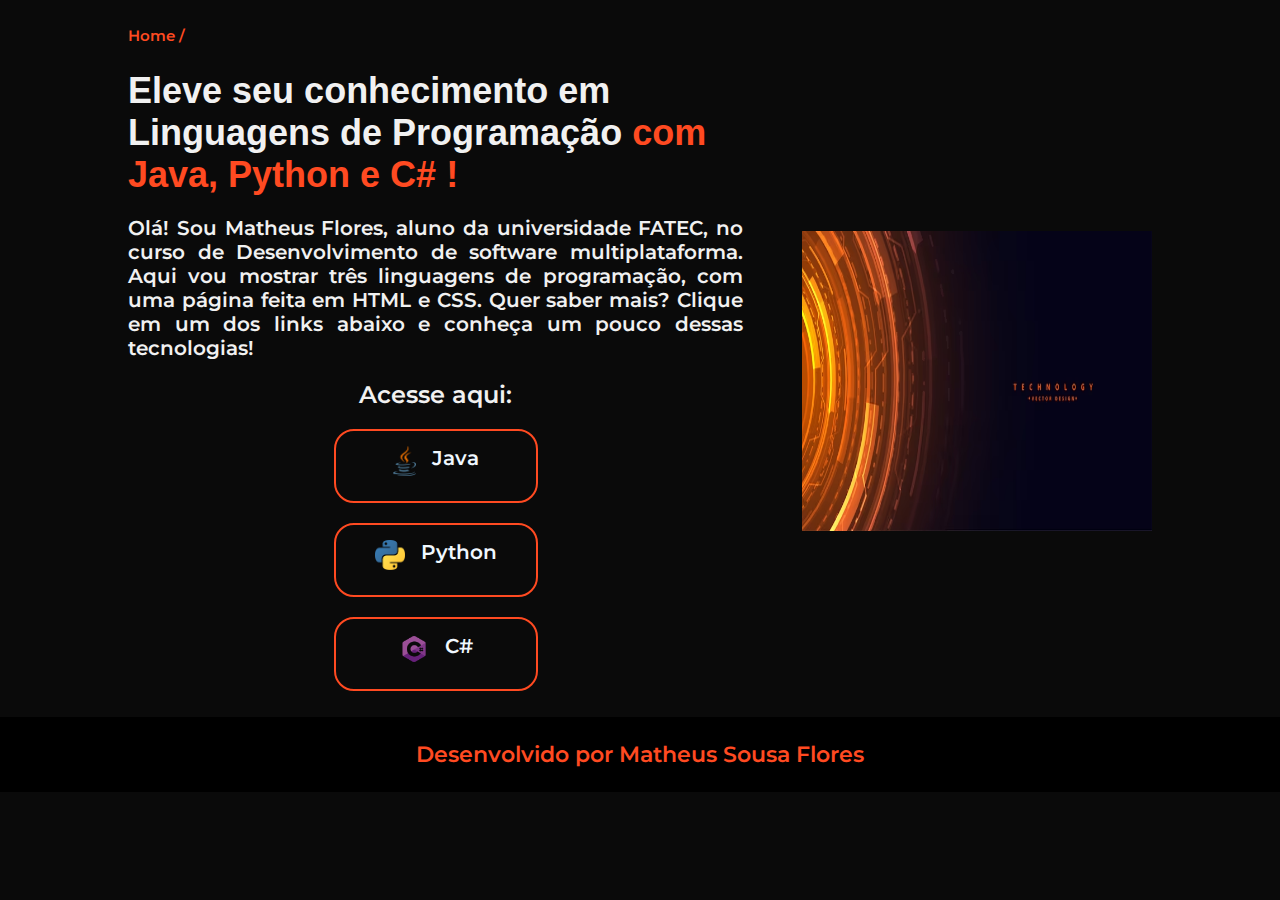
<file: DW-02/index.html>
<!DOCTYPE html>
<html lang="pt-br">
<head>
    <meta charset="UTF-8">
    <meta http-equiv="X-UA-Compatible" content="IE=edge">
    <meta name="viewport" content="width=device-width, initial-scale=1.0">
    <title>Linguagens</title>
    <link rel="stylesheet" href="style.css">
    <link rel="stylesheet" href="java.html">
    <link rel="stylesheet" href="python.html">
    <link rel="stylesheet" href="c.html">

</head>
<body>
    <header class="cabecalho">
        <nav class="cabecalho__menu">
            <a class="cabecalho__link" href="index.html"> Home /</a>
           
        </nav>
    </header>
    <main class="apresentacao"> 
        <section class="apresentacao__conteudo">
            <h1 class="apresentacao__conteudo__titulo">Eleve seu conhecimento em Linguagens de Programação<strong class="titulo-destaque"> com Java, Python e C# !</strong></h1>
            <p class="apresentacao__texto">Olá! Sou Matheus Flores, aluno da universidade FATEC, no curso de Desenvolvimento de software multiplataforma. Aqui vou mostrar três linguagens de programação, com uma página feita em HTML e CSS. Quer saber mais? Clique em um dos links abaixo e conheça um pouco dessas tecnologias! </p>
            <div class="linguagem__p">
                <h2 class="sub__titulo__links"> Acesse aqui:</h2>
                <a class="apresentacao__cor__links" href="java.html">
                    <img src="assets/java.png" width="23" height="30">
                    Java
                </a>
                <a class="apresentacao__cor__links" href="python.html">
                    <img src="assets/python.png" width="30" height="30" >
                    Python
                </a>
                <a class="apresentacao__cor__links" href="c.html">
                    <img src="assets/c2.png" width="30" height="30" >
                    C#
                </a>
        
            </div>
        </section>
        <img src="assets/abc.png" height="300" width="350" alt="imagem do home">
        

    
    </main>
    <footer class="rodape">
        <p>
            Desenvolvido por Matheus Sousa Flores
        </p>
    </footer>

</body>
</html>
</file>
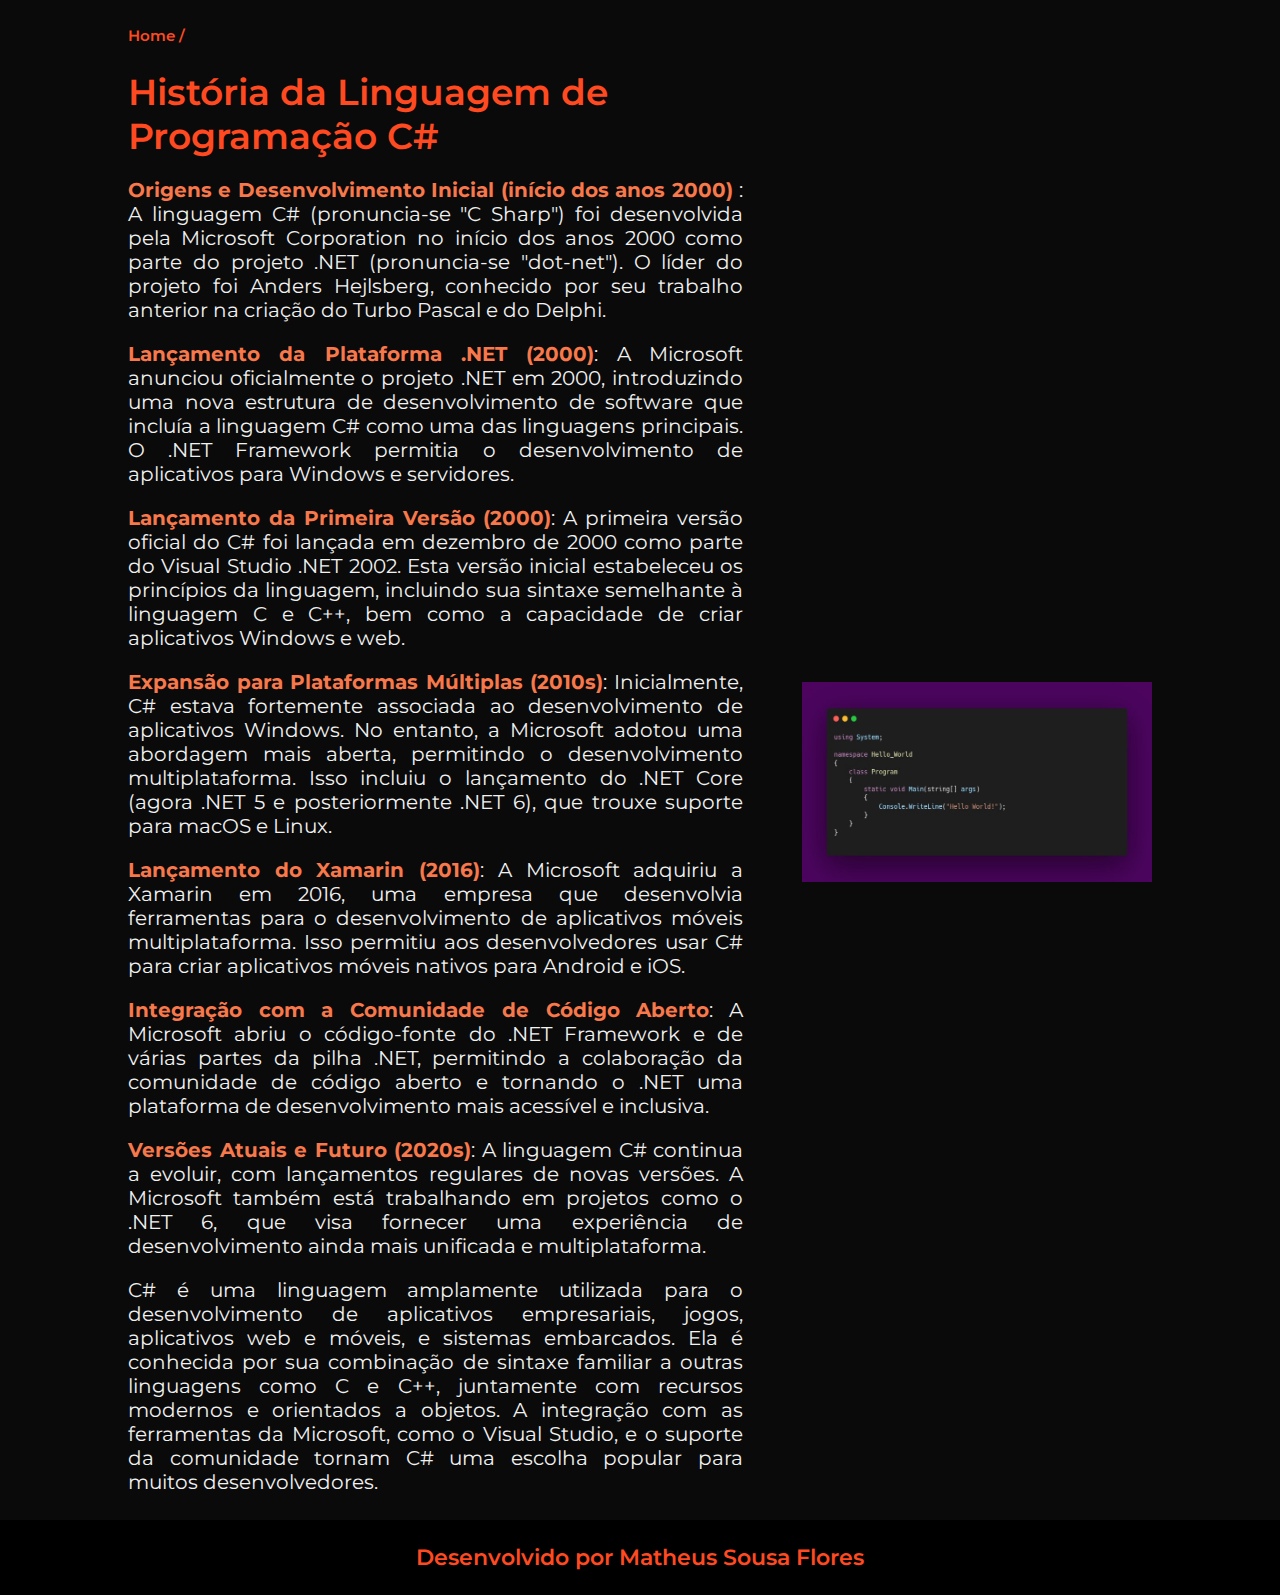
<file: DW-02/c.html>
<!DOCTYPE html>
<html lang="pt-br">
<head>
    <meta charset="UTF-8">
    <meta http-equiv="X-UA-Compatible" content="IE=edge">
    <meta name="viewport" content="width=device-width, initial-scale=1.0">
    <title>C# Languege</title>
    <link rel="stylesheet" href="style.css">

</head>
<body>
    <header class="cabecalho">
        <nav class="cabecalho__menu">
            <a class="cabecalho__link" href="index.html"> Home /</a>
        </nav>
    </header>
    <main class="apresentacao__c">
        <section class="apresentacao__conteudo__c">
            <h1 class="titulo__c">  História da Linguagem de Programação C#</h1>

            <p class="texto__c"> <strong class="cor__c"> Origens e Desenvolvimento Inicial (início dos anos 2000) </strong>: A linguagem C# (pronuncia-se "C Sharp") foi desenvolvida pela Microsoft Corporation no início dos anos 2000 como parte do projeto .NET (pronuncia-se "dot-net"). O líder do projeto foi Anders Hejlsberg, conhecido por seu trabalho anterior na criação do Turbo Pascal e do Delphi. </p>

            <p class="texto__c"><strong class="cor__c"> Lançamento da Plataforma .NET (2000)</strong>: A Microsoft anunciou oficialmente o projeto .NET em 2000, introduzindo uma nova estrutura de desenvolvimento de software que incluía a linguagem C# como uma das linguagens principais. O .NET Framework permitia o desenvolvimento de aplicativos para Windows e servidores. </p>

            <p class="texto__c"> <strong class="cor__c">Lançamento da Primeira Versão (2000)</strong>: A primeira versão oficial do C# foi lançada em dezembro de 2000 como parte do Visual Studio .NET 2002. Esta versão inicial estabeleceu os princípios da linguagem, incluindo sua sintaxe semelhante à linguagem C e C++, bem como a capacidade de criar aplicativos Windows e web.</p>

            <p class="texto__c"> <strong class="cor__c">Expansão para Plataformas Múltiplas (2010s)</strong>: Inicialmente, C# estava fortemente associada ao desenvolvimento de aplicativos Windows. No entanto, a Microsoft adotou uma abordagem mais aberta, permitindo o desenvolvimento multiplataforma. Isso incluiu o lançamento do .NET Core (agora .NET 5 e posteriormente .NET 6), que trouxe suporte para macOS e Linux.</p>

            <p class="texto__c"> <strong class="cor__c">Lançamento do Xamarin (2016)</strong>: A Microsoft adquiriu a Xamarin em 2016, uma empresa que desenvolvia ferramentas para o desenvolvimento de aplicativos móveis multiplataforma. Isso permitiu aos desenvolvedores usar C# para criar aplicativos móveis nativos para Android e iOS.</p>

            <p class="texto__c"> <strong class="cor__c">Integração com a Comunidade de Código Aberto</strong>: A Microsoft abriu o código-fonte do .NET Framework e de várias partes da pilha .NET, permitindo a colaboração da comunidade de código aberto e tornando o .NET uma plataforma de desenvolvimento mais acessível e inclusiva.</p>

            <p class="texto__c"> <strong class="cor__c">Versões Atuais e Futuro (2020s)</strong>: A linguagem C# continua a evoluir, com lançamentos regulares de novas versões. A Microsoft também está trabalhando em projetos como o .NET 6, que visa fornecer uma experiência de desenvolvimento ainda mais unificada e multiplataforma.</p>

            <p class="texto__c"> C# é uma linguagem amplamente utilizada para o desenvolvimento de aplicativos empresariais, jogos, aplicativos web e móveis, e sistemas embarcados. Ela é conhecida por sua combinação de sintaxe familiar a outras linguagens como C e C++, juntamente com recursos modernos e orientados a objetos. A integração com as ferramentas da Microsoft, como o Visual Studio, e o suporte da comunidade tornam C# uma escolha popular para muitos desenvolvedores.</p>

        </section>
        <img src="assets/HelloC.png" width="350" height="200" alt="">

    </main>
    <footer class="rodape">
        <p>
            Desenvolvido por Matheus Sousa Flores
        </p>
    </footer>
    
</body>
</html>
</file>
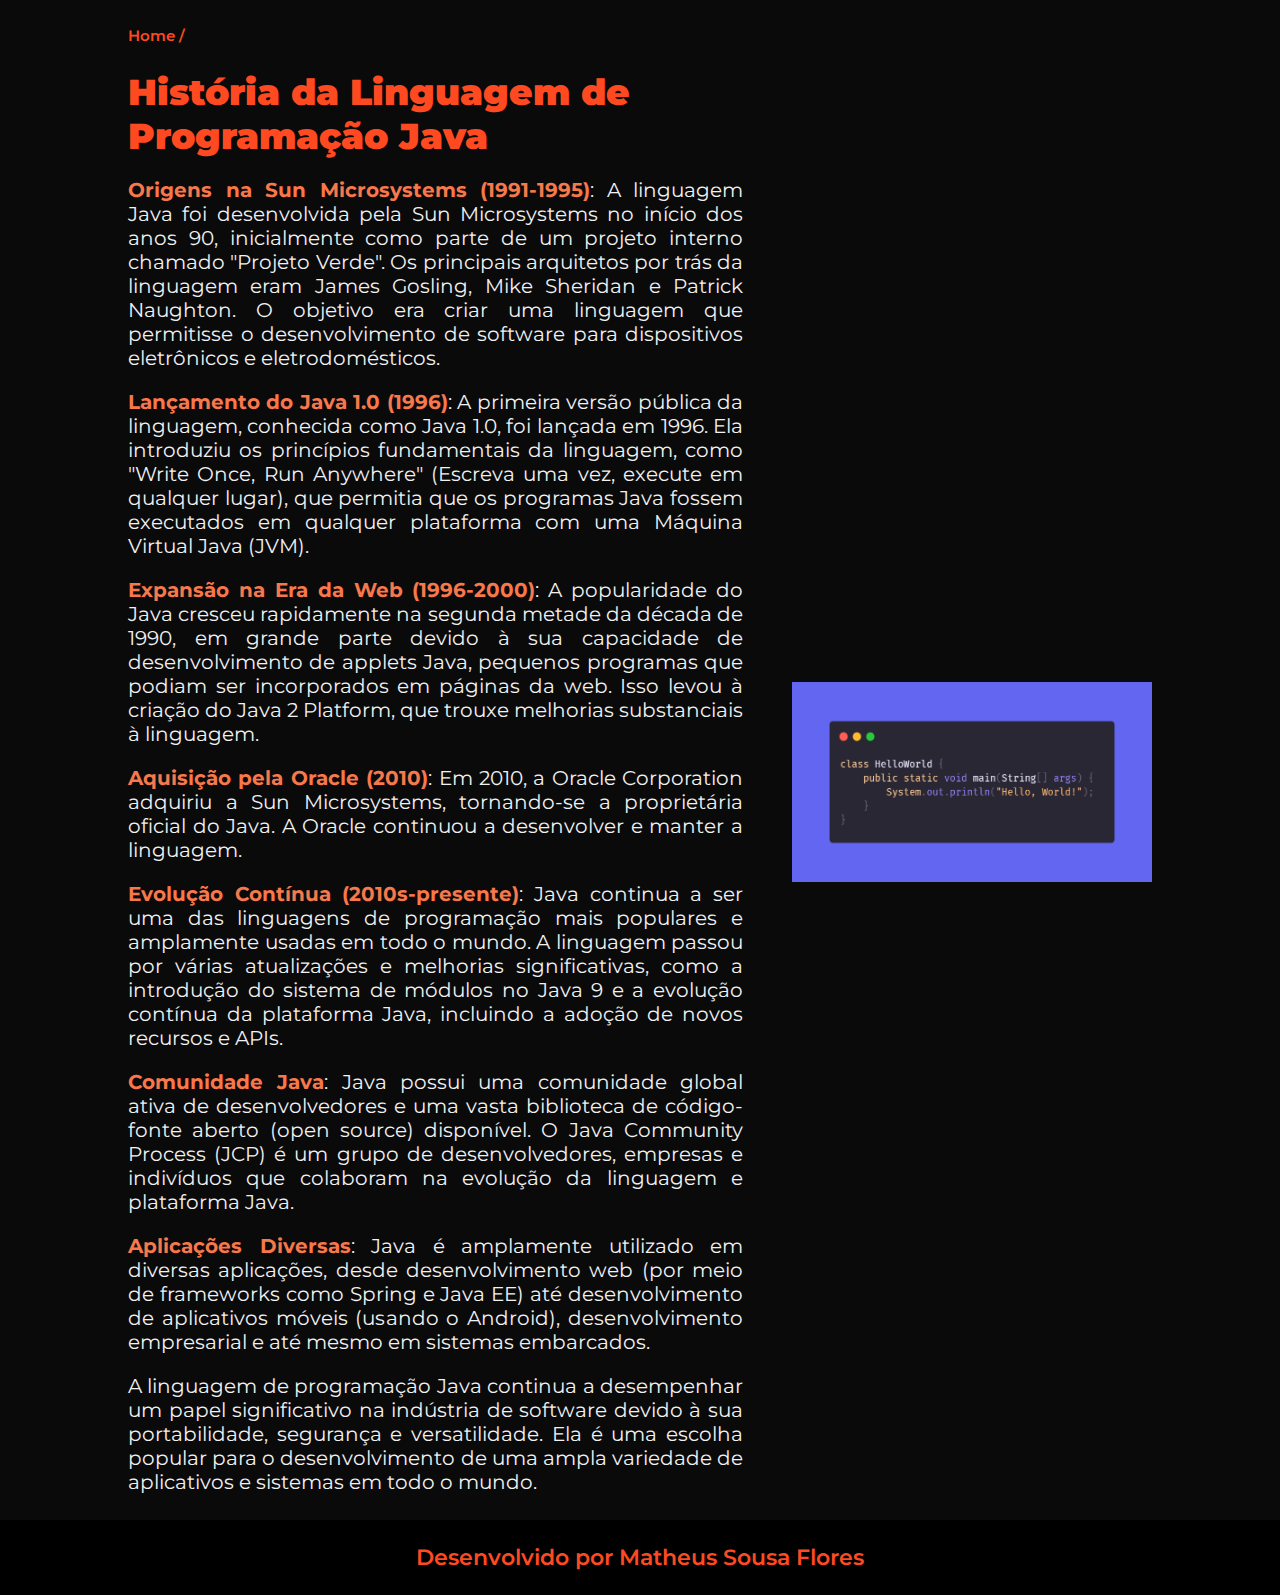
<file: DW-02/java.html>
<!DOCTYPE html>
<html lang="pt-br">
<head>
    <meta charset="UTF-8">
    <meta http-equiv="X-UA-Compatible" content="IE=edge">
    <meta name="viewport" content="width=device-width, initial-scale=1.0">
    <title>Java Languege</title>
    <link rel="stylesheet" href="style.css">
</head>

<body>
    <header class="cabecalho">
        <nav class="cabecalho__menu">
            <a class="cabecalho__link" href="index.html"> Home /</a>
        </nav>
    </header>
    <main class="apresentacao__java">
        <section class="apresentacao__conteudo__java">
            <h1 class="titulo__java"> <strong class="cor__java__titulo">História da Linguagem de Programação Java</strong></h1>
            <p class="texto__java"> <strong class="cor__java">Origens na Sun Microsystems (1991-1995)</strong>: A linguagem Java foi desenvolvida pela Sun Microsystems no início dos anos 90, inicialmente como parte de um projeto interno chamado "Projeto Verde". Os principais arquitetos por trás da linguagem eram James Gosling, Mike Sheridan e Patrick Naughton. O objetivo era criar uma linguagem que permitisse o desenvolvimento de software para dispositivos eletrônicos e eletrodomésticos.</p>

            <p class="texto__java"> <strong class="cor__java">Lançamento do Java 1.0 (1996)</strong>: A primeira versão pública da linguagem, conhecida como Java 1.0, foi lançada em 1996. Ela introduziu os princípios fundamentais da linguagem, como "Write Once, Run Anywhere" (Escreva uma vez, execute em qualquer lugar), que permitia que os programas Java fossem executados em qualquer plataforma com uma Máquina Virtual Java (JVM).</p>

            <p class="texto__java"> <strong class="cor__java">Expansão na Era da Web (1996-2000)</strong>: A popularidade do Java cresceu rapidamente na segunda metade da década de 1990, em grande parte devido à sua capacidade de desenvolvimento de applets Java, pequenos programas que podiam ser incorporados em páginas da web. Isso levou à criação do Java 2 Platform, que trouxe melhorias substanciais à linguagem.</p>

            <p class="texto__java"> <strong class="cor__java">Aquisição pela Oracle (2010)</strong>: Em 2010, a Oracle Corporation adquiriu a Sun Microsystems, tornando-se a proprietária oficial do Java. A Oracle continuou a desenvolver e manter a linguagem.</p>

            <p class="texto__java"> <strong class="cor__java"> Evolução Contínua (2010s-presente)</strong>: Java continua a ser uma das linguagens de programação mais populares e amplamente usadas em todo o mundo. A linguagem passou por várias atualizações e melhorias significativas, como a introdução do sistema de módulos no Java 9 e a evolução contínua da plataforma Java, incluindo a adoção de novos recursos e APIs.</p>

            <p class="texto__java"> <strong class="cor__java">Comunidade Java</strong>: Java possui uma comunidade global ativa de desenvolvedores e uma vasta biblioteca de código-fonte aberto (open source) disponível. O Java Community Process (JCP) é um grupo de desenvolvedores, empresas e indivíduos que colaboram na evolução da linguagem e plataforma Java.</p>
            
            <p class="texto__java"> <strong class="cor__java"> Aplicações Diversas</strong>: Java é amplamente utilizado em diversas aplicações, desde desenvolvimento web (por meio de frameworks como Spring e Java EE) até desenvolvimento de aplicativos móveis (usando o Android), desenvolvimento empresarial e até mesmo em sistemas embarcados.</p>

            <p class="texto__java">A linguagem de programação Java continua a desempenhar um papel significativo na indústria de software devido à sua portabilidade, segurança e versatilidade. Ela é uma escolha popular para o desenvolvimento de uma ampla variedade de aplicativos e sistemas em todo o mundo.</p>
            
        
        </section>   
        <img src="assets/hellojava.png" width="360" height="200" alt="">
        
    

    </main>
    <footer class="rodape">
        <p>
            Desenvolvido por Matheus Sousa Flores
        </p>
    </footer>
      
</body>
</html>
</file>
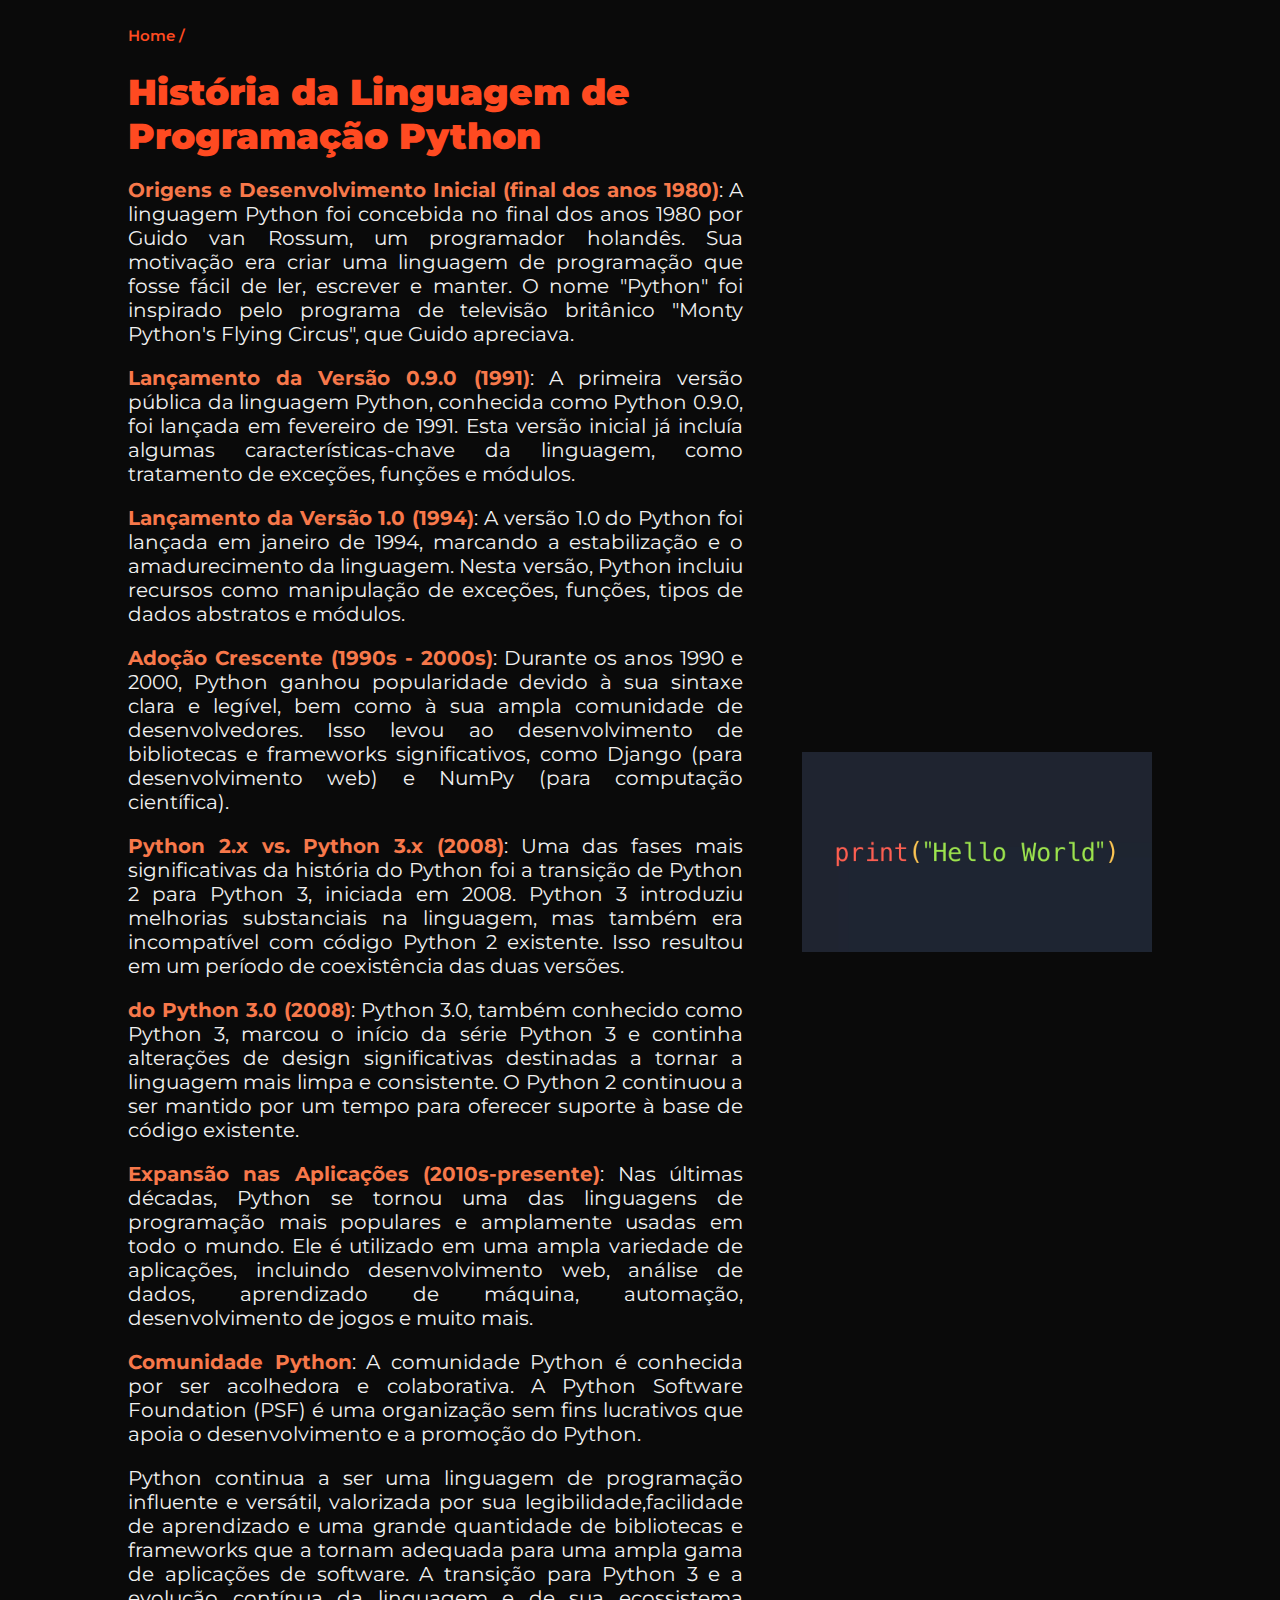
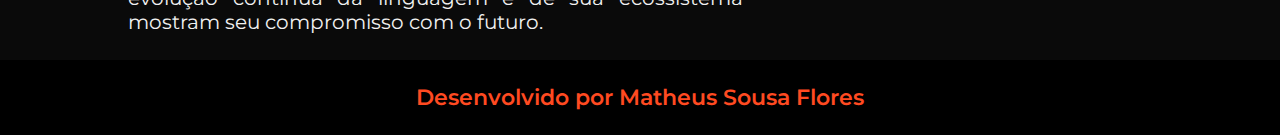
<file: DW-02/python.html>
<!DOCTYPE html>
<html lang="pt-br">
<head>
    <meta charset="UTF-8">
    <meta http-equiv="X-UA-Compatible" content="IE=edge">
    <meta name="viewport" content="width=device-width, initial-scale=1.0">
    <title>Python Language</title>
    <link rel="stylesheet" href="style.css">

</head>
<body>
    <header class="cabecalho">
        <nav class="cabecalho__menu">
            <a class="cabecalho__link" href="index.html"> Home /</a>
        </nav>
    </header>
    <main class="apresentacao__python">
        <section class="apresentacao__conteudo__python">
            <h1 class="titulo__python"> <strong class="cor__python__titulo">História da Linguagem de Programação Python</strong></h1>
            <p class="texto__python"> <strong class="cor__python"> Origens e Desenvolvimento Inicial (final dos anos 1980)</strong>: A linguagem Python foi concebida no final dos anos 1980 por Guido van Rossum, um programador holandês. Sua motivação era criar uma linguagem de programação que fosse fácil de ler, escrever e manter. O nome "Python" foi inspirado pelo programa de televisão britânico "Monty Python's Flying Circus", que Guido apreciava.</p>

            <p class="texto__python"> <strong class="cor__python">Lançamento da Versão 0.9.0 (1991)</strong>: A primeira versão pública da linguagem Python, conhecida como Python 0.9.0, foi lançada em fevereiro de 1991. Esta versão inicial já incluía algumas características-chave da linguagem, como tratamento de exceções, funções e módulos.</p>
                
            <p class="texto__python"><strong class="cor__python">Lançamento da Versão 1.0 (1994)</strong>: A versão 1.0 do Python foi lançada em janeiro de 1994, marcando a estabilização e o amadurecimento da linguagem. Nesta versão, Python incluiu recursos como manipulação de exceções, funções, tipos de dados abstratos e módulos.</p>
                
            <p class="texto__python"> <strong class="cor__python">Adoção Crescente (1990s - 2000s)</strong>: Durante os anos 1990 e 2000, Python ganhou popularidade devido à sua sintaxe clara e legível, bem como à sua ampla comunidade de desenvolvedores. Isso levou ao desenvolvimento de bibliotecas e frameworks significativos, como Django (para desenvolvimento web) e NumPy (para computação científica).</p>
                
            <p class="texto__python"> <strong class="cor__python">Python 2.x vs. Python 3.x (2008)</strong>: Uma das fases mais significativas da história do Python foi a transição de Python 2 para Python 3, iniciada em 2008. Python 3 introduziu melhorias substanciais na linguagem, mas também era incompatível com código Python 2 existente. Isso resultou em um período de coexistência das duas versões.</p>
                
            <p class="texto__python"> <strong class="cor__python">do Python 3.0 (2008)</strong>: Python 3.0, também conhecido como Python 3, marcou o início da série Python 3 e continha alterações de design significativas destinadas a tornar a linguagem mais limpa e consistente. O Python 2 continuou a ser mantido por um tempo para oferecer suporte à base de código existente.
                
            <p class="texto__python"> <strong class="cor__python">Expansão nas Aplicações (2010s-presente)</strong>: Nas últimas décadas, Python se tornou uma das linguagens de programação mais populares e amplamente usadas em todo o mundo. Ele é utilizado em uma ampla variedade de aplicações, incluindo desenvolvimento web, análise de dados, aprendizado de máquina, automação, desenvolvimento de jogos e muito mais.</p>
                
            <p class="texto__python"> <strong class="cor__python">Comunidade Python</strong>: A comunidade Python é conhecida por ser acolhedora e colaborativa. A Python Software Foundation (PSF) é uma organização sem fins lucrativos que apoia o desenvolvimento e a promoção do Python.</p>
                
            <p class="texto__python">Python continua a ser uma linguagem de programação influente e versátil, valorizada por sua legibilidade,facilidade de aprendizado e uma grande quantidade de bibliotecas e frameworks que a tornam adequada para uma ampla gama de aplicações de software. A transição para Python 3 e a evolução contínua da linguagem e de sua ecossistema mostram seu compromisso com o futuro.</p>

        </section>
        <img src="assets/helloPython.png" width="350" height="200" alt="Olá mundo em Python">


    </main>
    <footer class="rodape">
        <p>
            Desenvolvido por Matheus Sousa Flores
        </p>
    </footer>
    
</body>
</html>
</file>
<file: DW-02/style.css>
@import url('https://fonts.googleapis.com/css2?family=Montserrat&family=Rubik+Iso&display=swap');


* {
    margin: 0;
    padding: 0;
}

body {

    /* height: 100vh; */
    /* #0F0F0F */
    box-sizing: border-box;
    background-color:#0A0A0A; 
    color: #f1f1f1
    

}

.cabecalho {
    padding: 2% 0% 0% 10%;
    
   
}

.cabecalho__menu {
    display: flex;
    gap: 10px;
}

.cabecalho__link {
    font-family: 'Montserrat', sans-serif;
    font-size: 15px;
    font-weight: 600;
    color: #FF4A21;
    text-decoration: none;
    
}

.titulo-destaque {
    /* #FF4A21 Laranja */
    color: #FF4A21;

}

.apresentacao {
    margin: 2% 10% ;
    display: flex;
    align-items: center;
    justify-content: space-between;

}

.apresentacao__conteudo {
    width: 615px;
    display: flex;
    flex-direction: column;
    gap: 20px;
    
}

.apresentacao__conteudo__titulo {
    font-size: 36px;
    font-family: 'Anton', sans-serif;
   
}

.apresentacao__texto {
    font-size: 20px;
    font-family: 'Montserrat', sans-serif;
    text-align: justify;
    font-weight: 600;
   
}

.linguagem__p {
    display: flex;
    flex-direction: column;
    justify-content: space-between;
    gap: 20px;
    align-items: center;
}

.apresentacao__cor__links {
    /* background-color: aqua; */
    display: flex;
    justify-content: center;
    gap: 16px;
    border: 2px solid #FF4A21;
    width: 200px;
    height: 40px;
    text-align: center;
    border-radius: 20px;
    font-size: 20px ;
    font-weight: 600;
    padding: 15px 0px;
    text-decoration: none;
    color: #f0f8ff;
    font-family: 'Montserrat', sans-serif;

}

.apresentacao__cor__links:hover {
    background-color: #272727;
    padding: 1%;
    color: #FF4A21;
}

.sub__titulo__links {
    font-family: 'Montserrat', sans-serif;
    font-weight: 600;
    font-size: 24px;

}

.rodape {
    background-color: rgb(0, 0, 0);
    color: #FF4A21;
    padding: 24px;
    font-family: 'Montserrat', sans-serif;
    font-size: 22px;
    font-weight: 600;
    text-align: center;
    
}

/* Java languege */

.apresentacao__java {   
    margin: 2% 10% ;
    display: flex;
    align-items: center;
    justify-content: space-between;
    

}

.titulo__java {
    font-size: 36px;
    font-family: 'Montserrat', sans-serif;
    font-weight: 600;
}

.texto__java {
    font-size: 20px;
    font-family: 'Montserrat', sans-serif;
    text-align: justify;
    
}

.cor__java {
    color: #F7784A;
}

.cor__java__titulo{
    color: #FF4A21;
}

.apresentacao__conteudo__java {
    width: 615px;
    display: flex;
    flex-direction: column;
    gap: 20px;

}

/* Python language */

.apresentacao__python {
    margin: 2% 10% ;
    display: flex;
    align-items: center;
    justify-content: space-between;

}

.apresentacao__conteudo__python {
    width: 615px;
    display: flex;
    flex-direction: column;
    gap: 20px;

}

.titulo__python{
    Font-size: 36px;
    font-family: 'Montserrat', sans-serif;
    font-weight: 600;
    color: #FF4A21;
    
}

.texto__python {
    font-size: 20px;
    font-family: 'Montserrat', sans-serif;
    text-align: justify;

}

.cor__python__titulo {
    color: #FF4A21;
}

.cor__python {
    color: #F7784A;
}

/* C# Language */

.apresentacao__c {
    margin: 2% 10% ;
    display: flex;
    align-items: center;
    justify-content: space-between;

}

.apresentacao__conteudo__c {
    width: 615px;
    display: flex;
    flex-direction: column;
    gap: 20px;
}

.titulo__c {
    Font-size: 36px;
    font-family: 'Montserrat', sans-serif;
    font-weight: 600;
    color: #FF4A21;
}

.texto__c {
    font-size: 20px;
    font-family: 'Montserrat', sans-serif;
    text-align: justify;

}

.cor__c {
    color: #F7784A;

}
</file>
